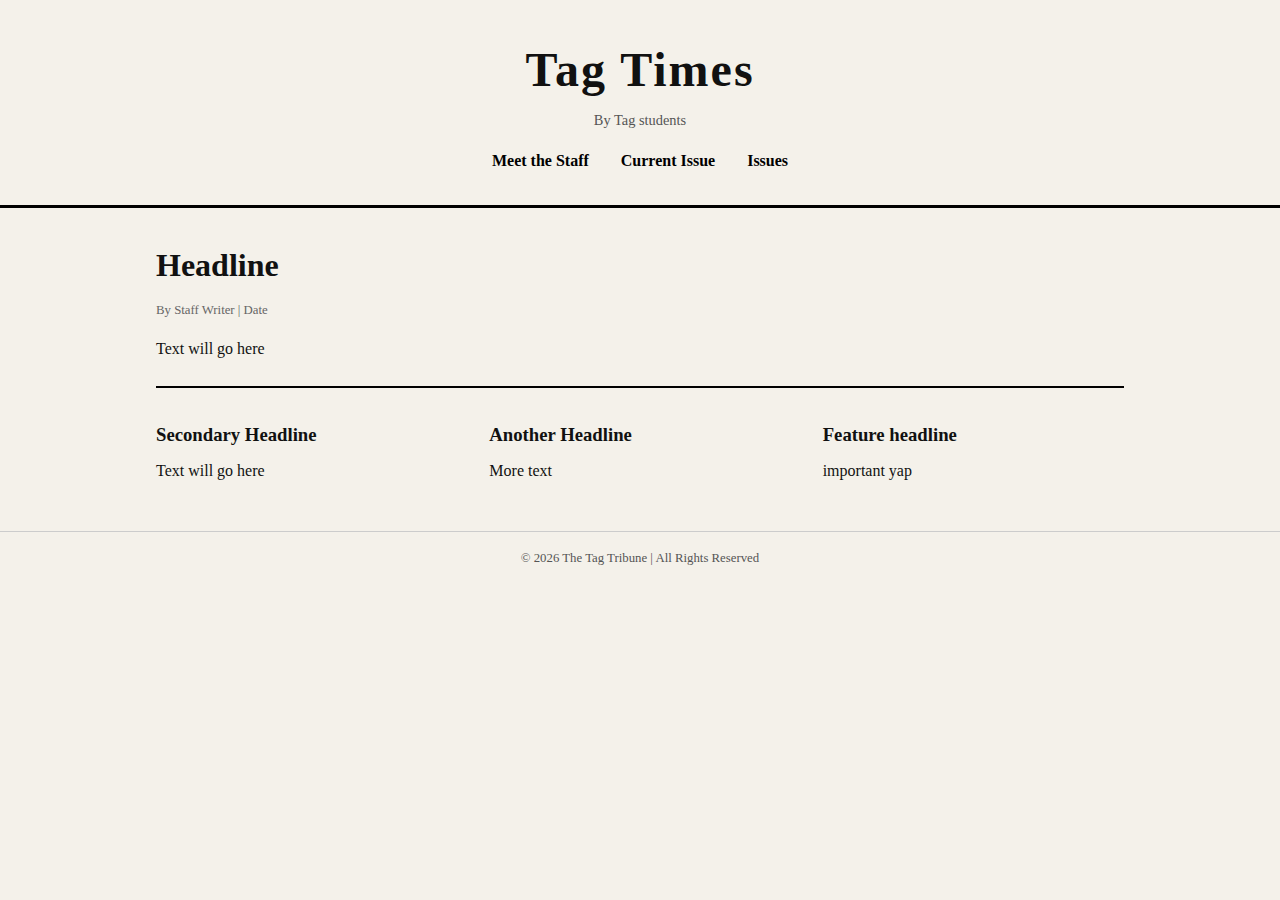
<file: index.html>
<!DOCTYPE html>
<html lang="en">
<head>
    <meta charset="UTF-8">
    <title>The Tag Tribune</title>
    <link rel="stylesheet" href="styles.css">
    <meta name="viewport" content="width=device-width, initial-scale=1.0">
</head>
<body>

    <header>
        <h1 class="logo">Tag Times</h1>
        <p class="tagline">By Tag students</p>

        <nav>
            <ul>
                <li><a href="#">Meet the Staff</a></li>
                <li><a href="article/template.html">Current Issue</a></li>
                <li><a href="#">Issues</a></li>
            </ul>
        </nav>
    </header>

    <main class="container">

        <section class="main-story">
            <h2>Headline</h2>
            <p class="byline">By Staff Writer | Date</p>
            <p>
                Text will go here
            </p>
        </section>

        <section class="secondary-stories">
            <article>
                <h3>Secondary Headline</h3>
                <p>Text will go here</p>
            </article>

            <article>
                <h3>Another Headline</h3>
                <p>More text</p>
            </article>

            <article>
                <h3>Feature headline</h3>
                <p>important yap</p>
            </article>
        </section>

    </main>

    <footer>
        <p>© 2026 The Tag Tribune | All Rights Reserved</p>
    </footer>

</body>
</html>
</file>
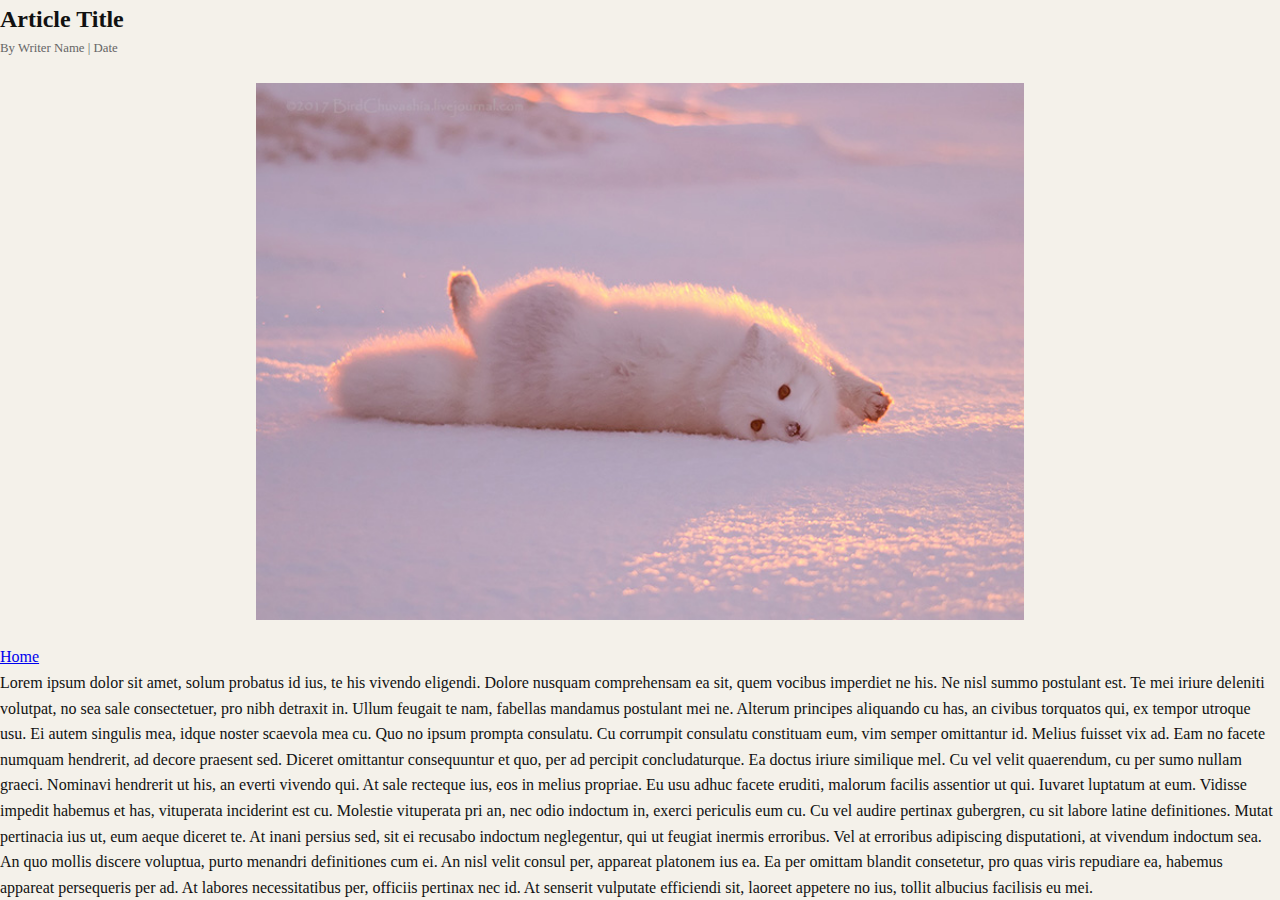
<file: article/template.html>
<!DOCTYPE html>
<html>
<head>
    <meta charset="UTF-8">
    <title>Article Title</title>
    <link rel="stylesheet" href="../styles.css">
</head>
<body>

<main class="article">
    <h2>Article Title</h2>
    <p class="byline">By Writer Name | Date</p>

    <img src="https://arcticfoxlover22.github.io/Newspaper_site/images/ArcticFox3.jpeg">

    <a href="../">Home</a>

    <p>Lorem ipsum dolor sit amet, solum probatus id ius, te his vivendo eligendi. Dolore nusquam comprehensam ea sit, quem vocibus imperdiet ne his. Ne nisl summo postulant est. Te mei iriure deleniti volutpat, no sea sale consectetuer, pro nibh detraxit in. Ullum feugait te nam, fabellas mandamus postulant mei ne. Alterum principes aliquando cu has, an civibus torquatos qui, ex tempor utroque usu.

Ei autem singulis mea, idque noster scaevola mea cu. Quo no ipsum prompta consulatu. Cu corrumpit consulatu constituam eum, vim semper omittantur id. Melius fuisset vix ad. Eam no facete numquam hendrerit, ad decore praesent sed. Diceret omittantur consequuntur et quo, per ad percipit concludaturque.

Ea doctus iriure similique mel. Cu vel velit quaerendum, cu per sumo nullam graeci. Nominavi hendrerit ut his, an everti vivendo qui. At sale recteque ius, eos in melius propriae. Eu usu adhuc facete eruditi, malorum facilis assentior ut qui.

Iuvaret luptatum at eum. Vidisse impedit habemus et has, vituperata inciderint est cu. Molestie vituperata pri an, nec odio indoctum in, exerci periculis eum cu. Cu vel audire pertinax gubergren, cu sit labore latine definitiones. Mutat pertinacia ius ut, eum aeque diceret te.

At inani persius sed, sit ei recusabo indoctum neglegentur, qui ut feugiat inermis erroribus. Vel at erroribus adipiscing disputationi, at vivendum indoctum sea. An quo mollis discere voluptua, purto menandri definitiones cum ei. An nisl velit consul per, appareat platonem ius ea. Ea per omittam blandit consetetur, pro quas viris repudiare ea, habemus appareat persequeris per ad. At labores necessitatibus per, officiis pertinax nec id. At senserit vulputate efficiendi sit, laoreet appetere no ius, tollit albucius facilisis eu mei.</p>
</main>

</body>
</html>
</file>
<file: styles.css>
/* Reset */
* {
    margin: 0;
    padding: 0;
    box-sizing: border-box;
}

/* Base Styles */
body {
    font-family: Georgia, "Times New Roman", serif;
    background-color: #f4f1ea;
    color: #111;
    line-height: 1.6;
}

/* Header */
header {
    text-align: center;
    padding: 2rem 1rem;
    border-bottom: 3px solid #000;
}

.logo {
    font-size: 3rem;
    letter-spacing: 2px;
}

.tagline {
    font-size: 0.9rem;
    margin-bottom: 1rem;
    color: #555;
}

/* Navigation */
nav ul {
    list-style: none;
    display: flex;
    justify-content: center;
    gap: 2rem;
}

nav a {
    text-decoration: none;
    color: #000;
    font-weight: bold;
}

nav a:hover {
    text-decoration: underline;
}

/* Layout */
.container {
    max-width: 1000px;
    margin: 2rem auto;
    padding: 0 1rem;
}

/* Main Story */
.main-story {
    border-bottom: 2px solid #000;
    padding-bottom: 1.5rem;
    margin-bottom: 2rem;
}

.main-story h2 {
    font-size: 2rem;
    margin-bottom: 0.5rem;
}

.byline {
    font-size: 0.8rem;
    color: #666;
    margin-bottom: 1rem;
}

/* Secondary Stories Grid */
.secondary-stories {
    display: grid;
    grid-template-columns: repeat(auto-fit, minmax(250px, 1fr));
    gap: 2rem;
}

.secondary-stories article h3 {
    margin-bottom: 0.5rem;
}

/* Footer */
footer {
    text-align: center;
    padding: 1rem;
    border-top: 1px solid #ccc;
    margin-top: 3rem;
    font-size: 0.8rem;
    color: #555;
}

/* Article Images */
.article img {
    width: 60%;
    height: auto;
    display: block;
    margin: 1.5rem auto;
}
</file>
